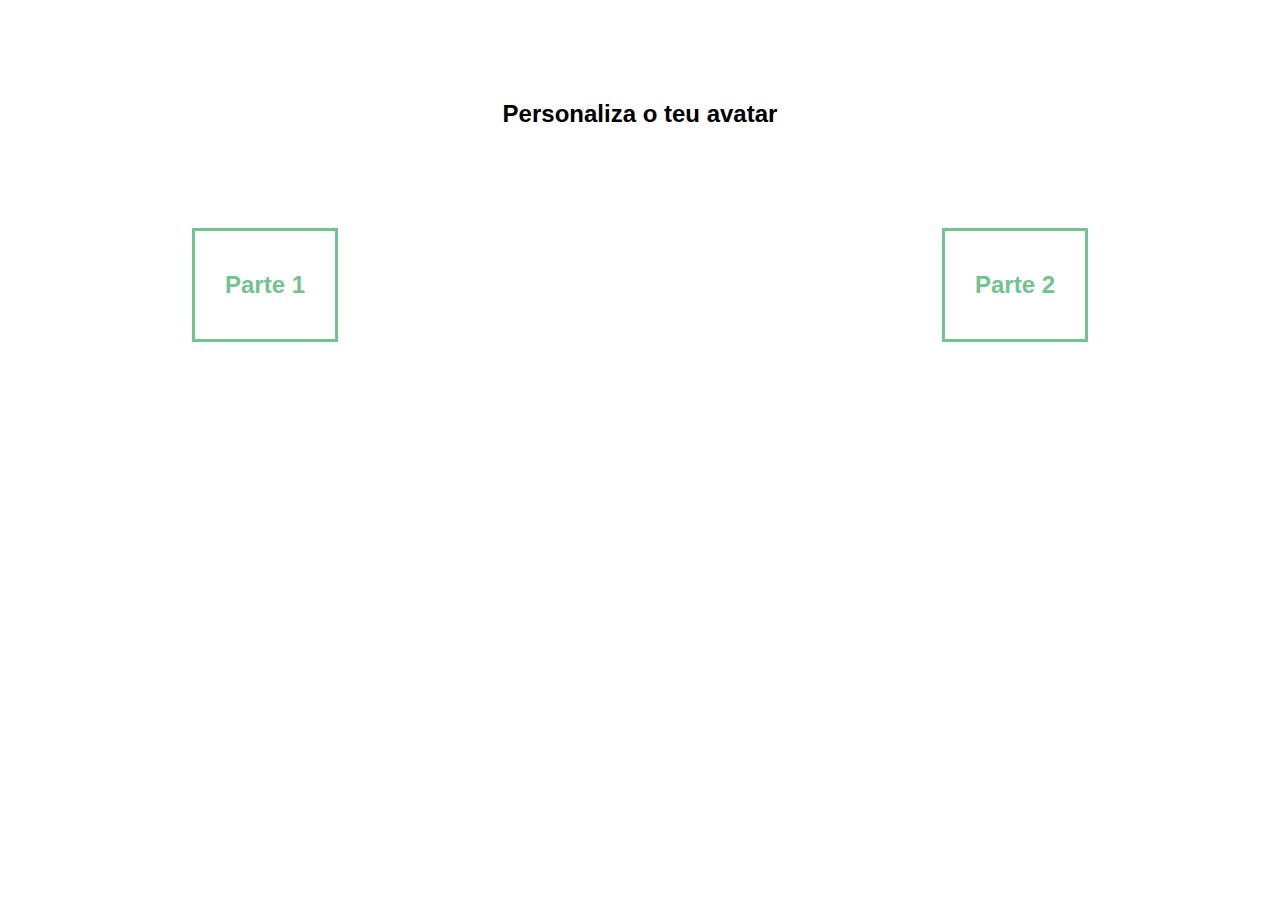
<file: alunos/index.html>
<!DOCTYPE html>
<html lang="pt">
  <head>
    <meta charset="UTF-8" />
    <meta http-equiv="X-UA-Compatible" content="IE=edge" />
    <meta name="viewport" content="width=device-width, initial-scale=1.0" />
    <title>Lab3 - Exercício funcoes</title>
    <link rel="stylesheet" href="./css/style.css" />
  </head>

  <body>
    <h2>Personaliza o teu avatar</h2>

    <div id="partesExe">
      <a href="./avatar_v1.html"><button>Parte 1</button></a>
      <a href="./avatar_v2.html"><button>Parte 2</button></a>

    </div>
  </body>
</html>
</file>
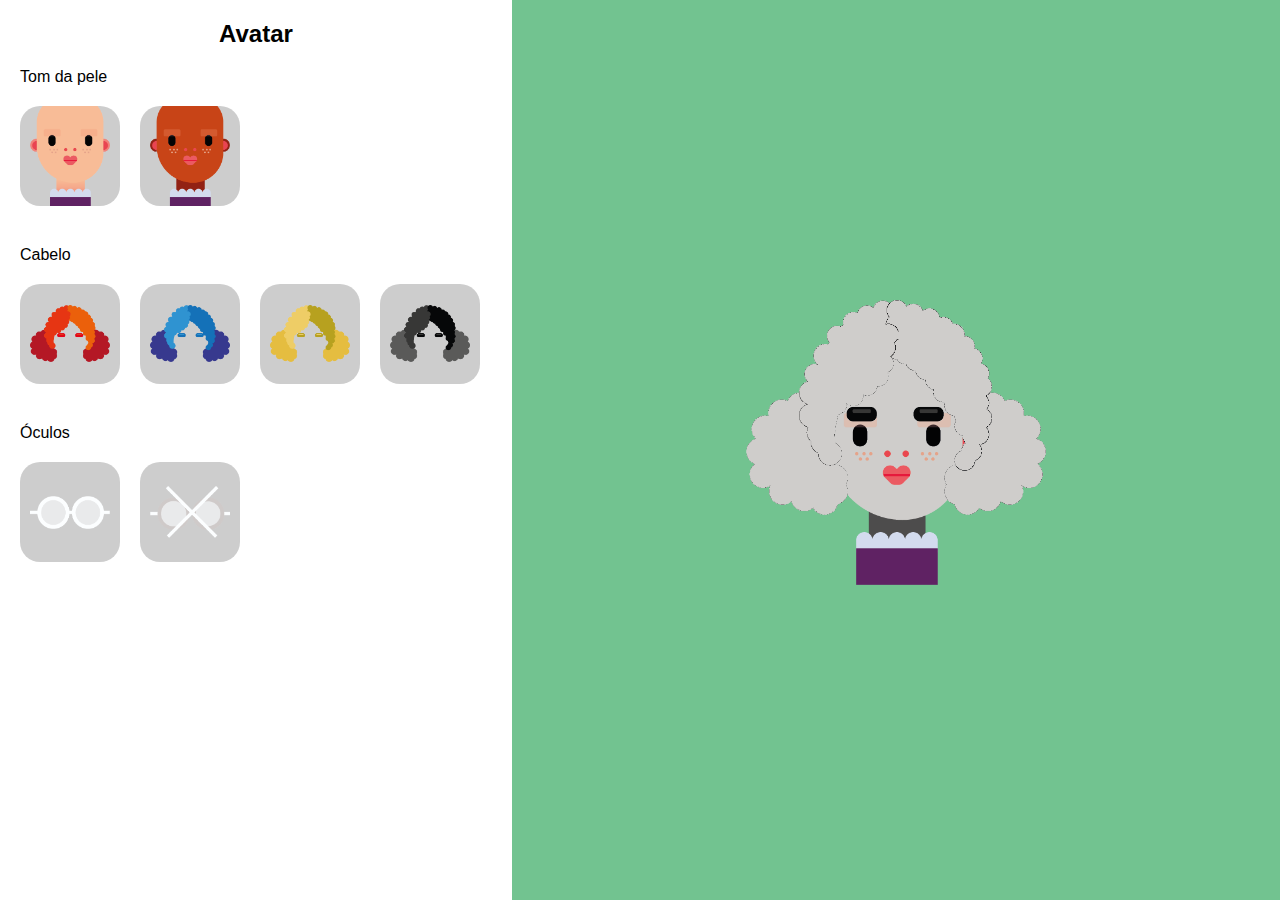
<file: alunos/avatar_v1.html>
<!DOCTYPE html>
<html lang="pt">
  <head>
    <meta charset="UTF-8" />
    <meta http-equiv="X-UA-Compatible" content="IE=edge" />
    <meta name="viewport" content="width=device-width, initial-scale=1.0" />
    <title>LM3 - Exercício 13</title>
    <link rel="stylesheet" href="./css/style.css" />
  </head>

  <body>
    <div class="flexContainer">
      <div class="flexChild esq">
        <a href="index.html" id="home">
          <h2>Avatar</h2>
        </a>
        <div class="flexColumn">
          <label>Tom da pele</label>
          <div class="inputsRadio">
            <button id="corPeleClara" class="avatarBtns tomClaro"></button>
            <button id="corPeleEscura" class="avatarBtns tomEscuro"></button>
          </div>
          <label>Cabelo</label>
          <div class="inputsRadio">
            <button id="cabeloLaranja" class="cabelos avatarBtns"></button>
            <button id="cabeloAzul" class="cabelos avatarBtns"></button>
            <button id="cabeloAmarelo" class="cabelos avatarBtns"></button>
            <button id="cabeloPreto" class="cabelos avatarBtns"></button>
          </div>
          <label>Óculos</label>
          <div class="inputsRadio">
            <button id="comOculos" class="avatarBtns btnComOculos"></button>
            <button id="semOculos" class="avatarBtns btnSemOculos"></button>
          </div>
        </div>
      </div>

      <div class="flexChild dir">
        <div id="avatarConjunto">
          <img id="avatar" src="./assets/avatar_default.png" />
          <img id="cabeloAvatar" src="./assets/cabelos/cabelo0.png" />
          <img id="oculosAvatar" src="./assets/oculos.png" />
        </div>
      </div>
    </div>

    <script src="./js/ex13_1.js"></script>
  </body>
</html>
</file>
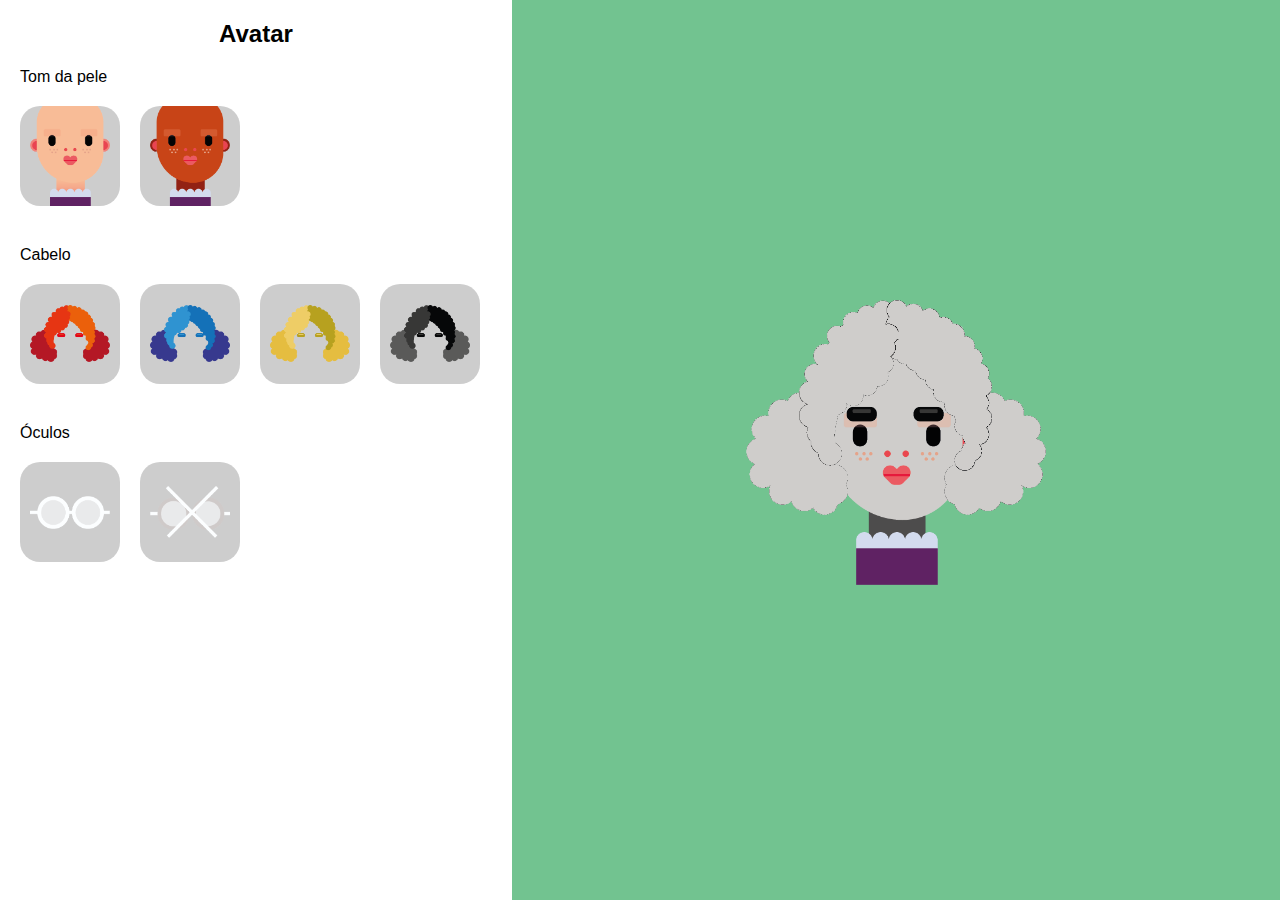
<file: alunos/avatar_v2.html>
<!DOCTYPE html>
<html lang="pt">
  <head>
    <meta charset="UTF-8" />
    <meta http-equiv="X-UA-Compatible" content="IE=edge" />
    <meta name="viewport" content="width=device-width, initial-scale=1.0" />
    <title>LM3 - Exercício 13</title>
    <link rel="stylesheet" href="./css/style.css" />
  </head>

  <body>
    <div class="flexContainer">
      <div class="flexChild esq">
        <a href="index.html" id="home">
          <h2>Avatar</h2>
        </a>
        <div class="flexColumn">
          <label>Tom da pele</label>
          <div class="inputsRadio">
            <button id="corPeleClara" class="avatarBtns tomClaro"></button>
            <button id="corPeleEscura" class="avatarBtns tomEscuro"></button>
          </div>
          <label>Cabelo</label>
          <div class="inputsRadio">
            <button id="cabeloLaranja" class="cabelos avatarBtns"></button>
            <button id="cabeloAzul" class="cabelos avatarBtns"></button>
            <button id="cabeloAmarelo" class="cabelos avatarBtns"></button>
            <button id="cabeloPreto" class="cabelos avatarBtns"></button>
          </div>
          <label>Óculos</label>
          <div class="inputsRadio">
            <button id="comOculos" class="avatarBtns btnComOculos"></button>
            <button id="semOculos" class="avatarBtns btnSemOculos"></button>
          </div>
        </div>
      </div>

      <div class="flexChild dir">
        <div id="avatarConjunto">
          <img id="avatar" src="./assets/avatar_default.png" />
          <img id="cabeloAvatar" src="./assets/cabelos/cabelo0.png" />
          <img id="oculosAvatar" src="./assets/oculos.png" />
        </div>
      </div>
    </div>

    <script src="./js/ex13_2.js"></script>
  </body>
</html>
</file>
<file: alunos/css/style.css>
* {
  padding: 0;
  margin: 0;
  border: 0;
  font-family: Work Verdana, Geneva, Tahoma, sans-serif;
}

h2 {
  text-align: center;
  margin: 100px;
}

#partesExe {
  display: flex;
  justify-content: space-between;
  max-width: 70%;
  margin: auto;
}

a#home {
  text-decoration: none;
  color: inherit;
}

button {
  padding: 40px 30px;
  border: 3px solid #72c390;
  background-color: white;
  color: #72c390;
  cursor: pointer;
  font-size: 1.5rem;
  font-weight: bold;
  transition: 0.25s all ease-in-out;
}

button:hover {
  color: white;
  background-color: #72c390;
}

.flexContainer button {
  padding: 0;
}

.flexContainer h2 {
  margin: 20px auto;
}

.flexContainer {
  display: flex;
  width: 100%;
  height: 100vh;
  justify-content: space-between;
}

.esq {
  flex: 0 0 40%;
  max-width: 40%;
  background-color: white;
}

.dir {
  flex: 0 0 60%;
  max-width: 60%;
  background-color: rgb(114, 195, 144);
  display: flex;
  align-self: stretch;
}

.flexColumn {
  display: flex;
  flex-direction: column;
  margin: 20px;
}

#avatarConjunto {
  width: 300px;
  height: 300px;
  margin: auto;
  position: relative;
}

.conjuntos {
  width: 200px;
  height: 204px;
  margin: auto;
  position: relative;
  border: 3px solid transparent;
}

.avatarCaras {
  width: 120px;
  position: absolute;
  z-index: 1;
  left: calc(50% - 60px);
  top: 26px;
}

.cabelosConj {
  width: 200px;
  position: absolute;
  z-index: 2;
}

.oculosConj {
  position: absolute;
  top: 68px;
  left: calc(50% - 59px);
  width: 118px;
  z-index: 3;
}

#avatar {
  position: absolute;
  top: 48px;
  left: calc(50% - 80px);
  width: 160px;
}

#cabeloAvatar {
  position: absolute;
  top: 0;
  left: 0;
  width: 300px;
}

#oculosAvatar {
  display: none;
  position: absolute;
  top: 98px;
  left: 62px;
  width: 175px;
}

select#oculos {
  border: 2px solid #72c390;
  border-radius: 5px;
}

.inputsRadio {
  display: flex;
  margin: 0 0 40px 0;
  column-gap: 20px;
  row-gap: 10px;
  justify-content: flex-start;
  flex-flow: row;
  flex-grow: 3;
  flex-flow: wrap;
}

label {
  margin-bottom: 20px;
}

#h2_avatar {
  margin-left: 20px;
  margin-top: 20px;
}

#h2_avatar a {
  text-decoration: none;
  color: black;
  cursor: pointer;
}

.input_color {
  width: 45px;
  height: 47px;
  border-radius: 8px;
  margin: 10px;
  background-color: white;
  border: 1px solid #72c390;
  margin-bottom: 30px;
}

.input_color::-webkit-color-swatch {
  border-radius: 50%;
  border: none;
}

input[type="range"] {
  -webkit-appearance: none;
  width: 100%;
  background: #72c390;
  height: 5px;
  margin-top: 20px;
  margin-bottom: 30px;
}

/* Special styling for WebKit/Blink */
input[type="range"]::-webkit-slider-thumb {
  -webkit-appearance: none;
  border: 1px solid #000000;
  height: 36px;
  width: 16px;
  border-radius: 3px;
  background: #ffffff;
  cursor: pointer;
  margin-top: 0px;
  box-shadow: 1px 1px 1px #000000, 0px 0px 1px #0d0d0d;
}

/****** Avatar **********/

/***** Parte 1 ****/

.cabelos {
  background-color: #00000032;
  background-size: 80%;
  background-position: center;
  background-repeat: no-repeat;
  border-radius: 20px;
  border: none;
}

#cabeloLaranja {
  background-image: url("../assets/cabelos/cabelo1.png");
}

#cabeloAzul {
  background-image: url("../assets/cabelos/cabelo2.png");
}

#cabeloAmarelo {
  background-image: url("../assets/cabelos/cabelo3.png");
}

#cabeloPreto {
  background-image: url("../assets/cabelos/cabelo4.png");
}

.tomClaro {
  background-image: url("../assets/avatar1.png");
  background-color: #00000032;
  background-size: 80px;
  background-position: center;
  background-repeat: no-repeat;
  border: none;
  border-radius: 20px;
}

.tomEscuro {
  background-image: url("../assets/avatar2.png");
  background-color: #00000032;
  background-size: 80px;
  background-position: center;
  background-repeat: no-repeat;
  border: none;
  border-radius: 20px;
}

.avatarBtns {
  max-width: 100px;
  height: 100px;
  flex: 0 0 100px;
}

.peleClara {
  background-color: #f8bc97;
  border: none;
  border-radius: 20px;
}

.peleEscura {
  background-color: #c84417;
  border: none;
  border-radius: 20px;
}

.corCabelo {
  background-color: #c84417;
  border: none;
  border-radius: 20px;
}

.cabelo_ruivo {
  background-color: #eb600c;
  border: none;
  border-radius: 20px;
}

.cabelo_azul {
  background-color: #3192d0;
  border: none;
  border-radius: 20px;
}

.cabelo_loiro {
  background-color: #efcd65;
  border: none;
  border-radius: 20px;
}

.cabelo_preto {
  background-color: #3c3c3b;
  border: none;
  border-radius: 20px;
}

.btnComOculos {
  background-image: url("../assets/oculos.png");
  background-color: #00000032;
  background-size: 80px;
  background-position: center;
  background-repeat: no-repeat;
  border: none;
  border-radius: 20px;
}

.btnSemOculos {
  background-image: url("../assets/sem_oculos.png");
  background-color: #00000032;
  background-size: 80px;
  background-position: center;
  background-repeat: no-repeat;
  border: none;
  border-radius: 20px;
}

/****** DecaLLustrator****/

.decallustrator {
  flex: 0 0 15%;
  background-color: white;
  width: 15%;
}

.decallustrator button {
  margin: auto;
  margin-top: 20px;
  margin-bottom: 10px;
  width: 80%;
  font-size: 1rem;
  display: block;
}

.decallustrator_dir {
  flex: 0 0 85%;
  background-color: #72c390;
  width: 85%;
  display: flex;
  justify-content: center;
  align-items: center;
}

#artboard {
  background-color: white;
  width: 1200px;
  height: 90vh;
  margin: auto;
  display: block;
  margin-top: 40px;
  position: relative;
}

.div_icons {
  display: flex;
  flex-direction: row;
  column-gap: 10px;
  justify-content: space-evenly;
  width: 80%;
  margin: auto;
}

.div_icons > button {
  margin: 0;
  margin-top: 20px;
  padding: 0.1rem 15px;
}

#texto_inserido {
  max-width: 100px;
}

#text_left {
  text-align: center;
  margin-bottom: 10px;
}

#largurarTexto {
  width: 70px;
  margin-bottom: 10px;
}

#menu_alinhamento,
#menu_corFundo,
#menu_corLetra,
#menu_Texto {
  display: none;
}
</file>
